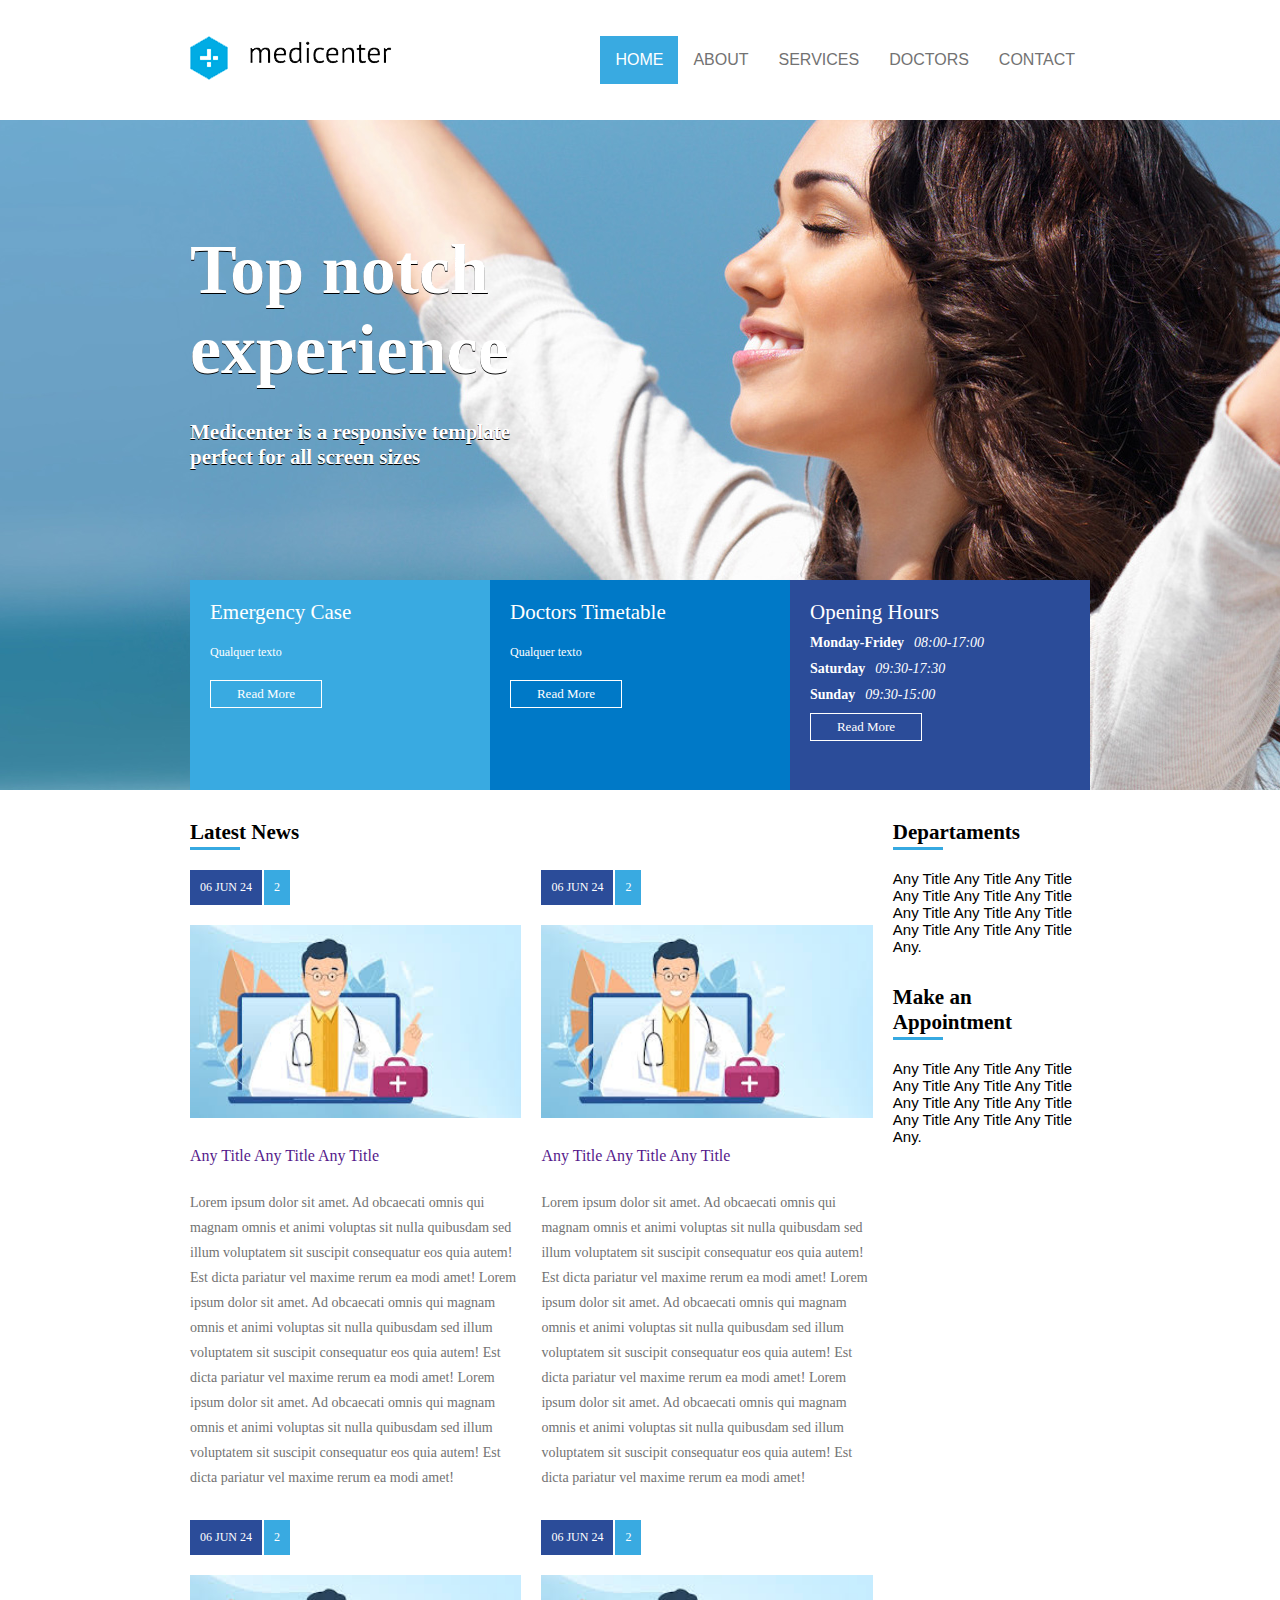
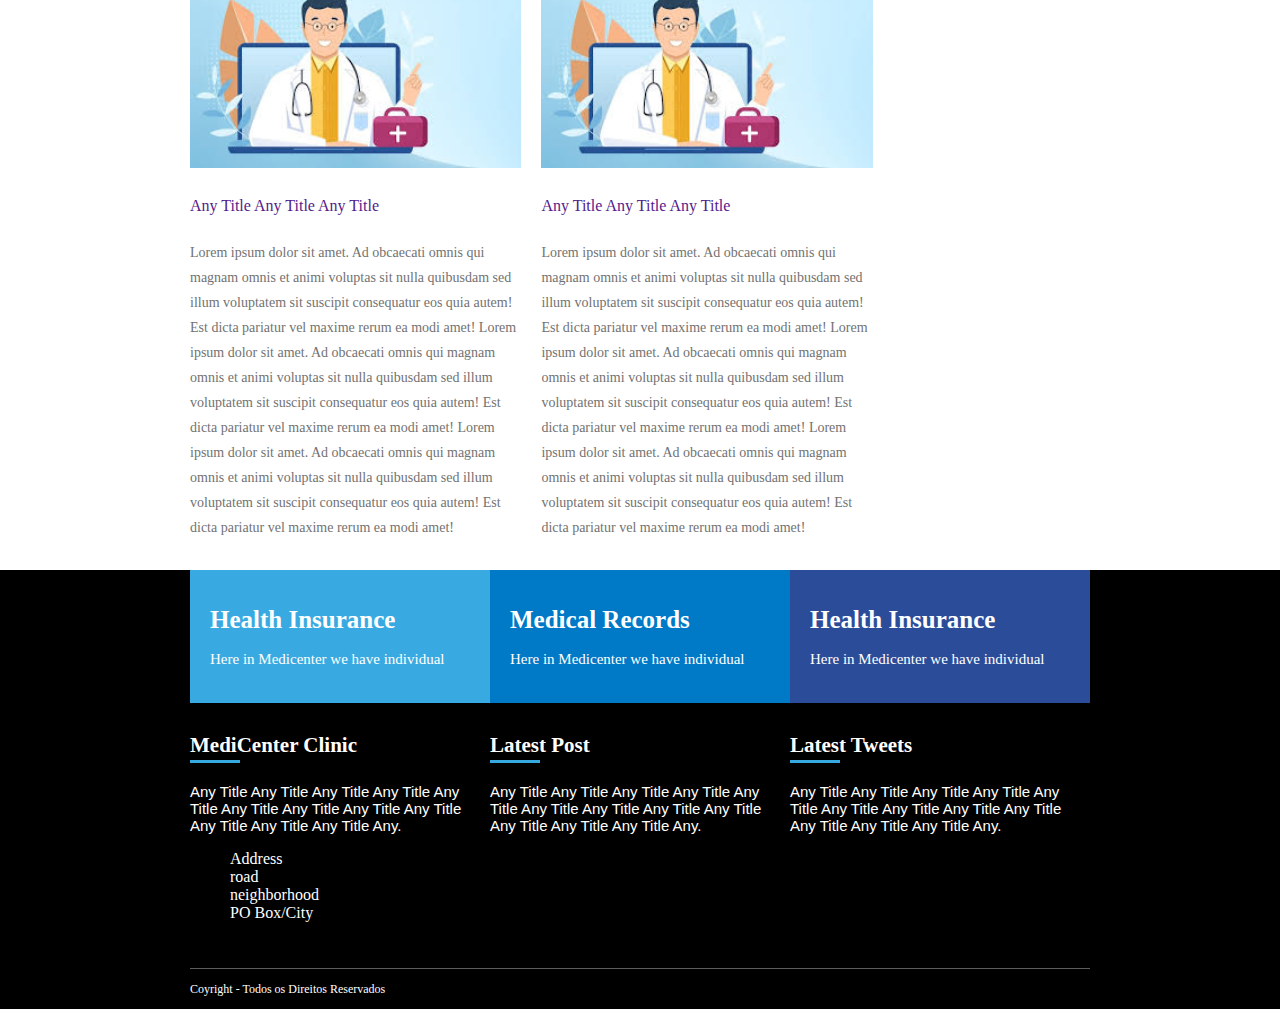
<file: 4-FlexBox/index.html>
<!DOCTYPE html>
<html lang="pt">
<head>
    <meta charset="UTF-8">
    <meta name="viewport" content="width=device-width, initial-scale=1.0">
    <title>MediCenter</title>
    <!-- Vincular o CSS -->
    <link rel="stylesheet" href="Css/css-1.css">
    <script type="text/javascript">
        window.onload = function() {
            document.querySelector(".menumobile").addEventListener("click", function(){
                if(document.querySelector(".menu nav ul").style.display == 'flex') {
                    document.querySelector(".menu nav ul").style.display = 'none';
                }else{
                    document.querySelector(".menu nav ul").style.display = 'flex';
                }
            });
        };

    </script>
</head>
<body>
    <!-- Cabeçalho -->
    <header>
        <div class="container">
            <!-- Será adicionada 2 áreas uma para logo e outra para menu -->
            <div class="logo">
                <a href="#"> <img src="Imagens/Logo.png" alt="Logo MediCenter"></a>
            </div>
            <div class="menu">
                <!-- Definir qualquer "menu de navegação" usa-se a "tag" "nav" -->
                <nav>
                    <!-- Cria-se uma lista -->
                    <div class="menumobile">
                        <div class="mm_line"></div>
                        <div class="mm_line"></div>
                        <div class="mm_line"></div>
                    </div>
                    <ul>
                        <li class="active"><a href="#">Home</a></li>
                        <li><a href="#">About</a></li>
                        <li><a href="#">Services</a></li>
                        <li><a href="#">Doctors</a></li>
                        <li><a href="#">Contact</a></li>
                    </ul>
                </nav>
            </div>
        </div>
    </header>
    <!-- Criar seções do site -->
    <section id="banner"> <!-- 1ª section banner -->
        <div class="container column">
            <div class="banner_headline">
                <h1>Top notch experience</h1>
                <h2>Medicenter is a responsive template perfect for all screen sizes</h2>
            </div>
            <div class="banner_options">
                <div class="banner1">
                    <div class="banner-title">Emergency Case</div>
                    <div class="banner_desc">Qualquer texto</div>
                    <a id="button" href="#">Read More</a>
                </div>
                <div class="banner2">
                    <div class="banner-title">Doctors Timetable</div>
                    <div class="banner_desc">Qualquer texto</div>
                    <a id="button" href="#">Read More</a>
                </div>
                <div class="banner3">
                    <div class="banner-title">Opening Hours</div>
                    <div class="dates">
                        <div class="date">Monday-Fridey</div>                  
                        <div class="date1">08:00-17:00</div>
                    </div>
                    <div class="dates">
                        <div class="date">Saturday</div>                  
                        <div class="date1">09:30-17:30</div>
                    </div>
                    <div class="dates">
                        <div class="date">Sunday</div>                  
                        <div class="date1">09:30-15:00</div>
                    </div>
                    <a id="button" href="#">Read More</a>
                </div>
            </div>
        </div>
    </section>
    <section id="geral">
        <div class="container">
            <section>
                <div class="widge">
                    <div class="widge_title">
                        <div class="widge_title_text">Latest News</div>
                        <div class="widge_title_bar"></div>
                    </div>
                    <div class="widge_boby flex">
                        <article>
                            <a href="">
                                <div class="news_date">
                                    <div class="news_post"> 06 JUN 24</div>
                                    <div class="news_coments">2</div>
                                </div>
                                <div class="news_thumbnail">
                                    <img src="Imagens/baixados.jpg" alt="">
                                </div>
                                <div class="news_title">
                                    Any Title Any Title Any Title
                                </div>
                                <div class="news_resume">
                                    Lorem ipsum dolor sit amet. Ad obcaecati omnis qui magnam omnis et animi voluptas sit nulla quibusdam 
                                    sed illum voluptatem sit suscipit consequatur eos quia autem! Est dicta pariatur vel maxime rerum ea modi
                                    amet!
                                    Lorem ipsum dolor sit amet. Ad obcaecati omnis qui magnam omnis et animi voluptas sit nulla quibusdam 
                                    sed illum voluptatem sit suscipit consequatur eos quia autem! Est dicta pariatur vel maxime rerum ea modi
                                    amet!
                                    Lorem ipsum dolor sit amet. Ad obcaecati omnis qui magnam omnis et animi voluptas sit nulla quibusdam 
                                    sed illum voluptatem sit suscipit consequatur eos quia autem! Est dicta pariatur vel maxime rerum ea modi
                                    amet!
                                </div>
                            </a>
                        </article>
                        <article>
                            <a href="">
                                <div class="news_date">
                                    <div class="news_post"> 06 JUN 24</div>
                                    <div class="news_coments">2</div>
                                </div>
                                <div class="news_thumbnail">
                                    <img src="Imagens/baixados.jpg" alt="">
                                </div>
                                <div class="news_title">
                                    Any Title Any Title Any Title
                                </div>
                                <div class="news_resume">
                                    Lorem ipsum dolor sit amet. Ad obcaecati omnis qui magnam omnis et animi voluptas sit nulla quibusdam 
                                    sed illum voluptatem sit suscipit consequatur eos quia autem! Est dicta pariatur vel maxime rerum ea modi
                                    amet!
                                    Lorem ipsum dolor sit amet. Ad obcaecati omnis qui magnam omnis et animi voluptas sit nulla quibusdam 
                                    sed illum voluptatem sit suscipit consequatur eos quia autem! Est dicta pariatur vel maxime rerum ea modi
                                    amet!
                                    Lorem ipsum dolor sit amet. Ad obcaecati omnis qui magnam omnis et animi voluptas sit nulla quibusdam 
                                    sed illum voluptatem sit suscipit consequatur eos quia autem! Est dicta pariatur vel maxime rerum ea modi
                                    amet!
                                </div>
                            </a>
                        </article>   
                        <article>
                            <a href="">
                                <div class="news_date">
                                    <div class="news_post"> 06 JUN 24</div>
                                    <div class="news_coments">2</div>
                                </div>
                                <div class="news_thumbnail">
                                    <img src="Imagens/baixados.jpg" alt="">
                                </div>
                                <div class="news_title">
                                    Any Title Any Title Any Title
                                </div>
                                <div class="news_resume">
                                    Lorem ipsum dolor sit amet. Ad obcaecati omnis qui magnam omnis et animi voluptas sit nulla quibusdam 
                                    sed illum voluptatem sit suscipit consequatur eos quia autem! Est dicta pariatur vel maxime rerum ea modi
                                    amet!
                                    Lorem ipsum dolor sit amet. Ad obcaecati omnis qui magnam omnis et animi voluptas sit nulla quibusdam 
                                    sed illum voluptatem sit suscipit consequatur eos quia autem! Est dicta pariatur vel maxime rerum ea modi
                                    amet!
                                    Lorem ipsum dolor sit amet. Ad obcaecati omnis qui magnam omnis et animi voluptas sit nulla quibusdam 
                                    sed illum voluptatem sit suscipit consequatur eos quia autem! Est dicta pariatur vel maxime rerum ea modi
                                    amet!
                                </div>
                            </a>
                        </article>
                        <article>
                            <a href="">
                                <div class="news_date">
                                    <div class="news_post"> 06 JUN 24</div>
                                    <div class="news_coments">2</div>
                                </div>
                                <div class="news_thumbnail">
                                    <img src="Imagens/baixados.jpg" alt="">
                                </div>
                                <div class="news_title">
                                    Any Title Any Title Any Title
                                </div>
                                <div class="news_resume">
                                    Lorem ipsum dolor sit amet. Ad obcaecati omnis qui magnam omnis et animi voluptas sit nulla quibusdam 
                                    sed illum voluptatem sit suscipit consequatur eos quia autem! Est dicta pariatur vel maxime rerum ea modi
                                    amet!
                                    Lorem ipsum dolor sit amet. Ad obcaecati omnis qui magnam omnis et animi voluptas sit nulla quibusdam 
                                    sed illum voluptatem sit suscipit consequatur eos quia autem! Est dicta pariatur vel maxime rerum ea modi
                                    amet!
                                    Lorem ipsum dolor sit amet. Ad obcaecati omnis qui magnam omnis et animi voluptas sit nulla quibusdam 
                                    sed illum voluptatem sit suscipit consequatur eos quia autem! Est dicta pariatur vel maxime rerum ea modi
                                    amet!
                                </div>
                            </a>
                        </article>                                                                     
                    </div>
                </div>
                
            </section>
            <aside>
                <div class="widge">
                    <div class="widge_title">
                        <div class="widge_title_text">Departaments</div>
                        <div class="widge_title_bar"></div>
                    </div>
                    <div class="widge_boby">
                        <div class="informacao">
                            Any Title Any Title Any Title Any Title Any Title Any Title Any Title Any Title Any Title 
                            Any Title Any Title Any Title Any.
                        </div>
                    </div>
                </div>
                <div class="widge">
                    <div class="widge_title">
                        <div class="widge_title_text">Make an Appointment</div>
                        <div class="widge_title_bar"></div>
                    </div>
                    <div class="widge_boby">
                        <div class="informacao">
                            Any Title Any Title Any Title Any Title Any Title Any Title Any Title Any Title Any Title 
                            Any Title Any Title Any Title Any.
                        </div>
                    </div>
                </div>
            </aside>
        </div>
    </section>
    <footer> <!--rodapé do site-->
        <div class="container FlexColum">
        <div class="footer_menu">
            <div class="fm1">
                <a href="">
                    <h1>Health Insurance</h1>
                    <p>Here in Medicenter we have individual</p>
                </a>
            </div>
            <div class="fm2">
                <a href="">
                    <h1>Medical Records</h1>
                    <p>Here in Medicenter we have individual</p>
                </a>
            </div>
            <div class="fm3">
                <h1>Health Insurance</h1>
                <p>Here in Medicenter we have individual</p>
            </div>            
        </div>
        <div class="footer_area">
            <div class="footer_area_item">
                <div class="widge">
                    <div class="widge_title">
                        <div class="widge_title_text">MediCenter Clinic</div>
                        <div class="widge_title_bar"></div>
                    </div>
                    <div class="widge_boby">
                        <div class="informacao">
                            Any Title Any Title Any Title Any Title Any Title Any Title Any Title Any Title Any Title 
                            Any Title Any Title Any Title Any.
                        </div>
                        <div class="contato">
                            <ul>
                                <li>Address</li>
                                <li>road</li>
                                <li>neighborhood</li>
                                <li>PO Box/City</li>
                            </ul>
                        </div>

                    </div>
                </div>
            </div>
            <div class="footer_area_item">
                <div class="widge">
                    <div class="widge_title">
                        <div class="widge_title_text">Latest Post</div>
                        <div class="widge_title_bar"></div>
                    </div>
                    <div class="widge_boby">
                        <div class="informacao">
                            Any Title Any Title Any Title Any Title Any Title Any Title Any Title Any Title Any Title 
                            Any Title Any Title Any Title Any.
                        </div>
                    </div>
                </div>                
            </div>   
            <div class="footer_area_item">
                <div class="widge">
                    <div class="widge_title">
                        <div class="widge_title_text">Latest Tweets</div>
                        <div class="widge_title_bar"></div>
                    </div>
                    <div class="widge_boby">
                        <div class="informacao">
                            Any Title Any Title Any Title Any Title Any Title Any Title Any Title Any Title Any Title 
                            Any Title Any Title Any Title Any.
                        </div>
                    </div>
                </div>
            </div>                     
        </div>
        <div class="footer_copy">
            Coyright - Todos os Direitos Reservados
        </div>
        </div>

    </footer>
</body>
</html>
</file>
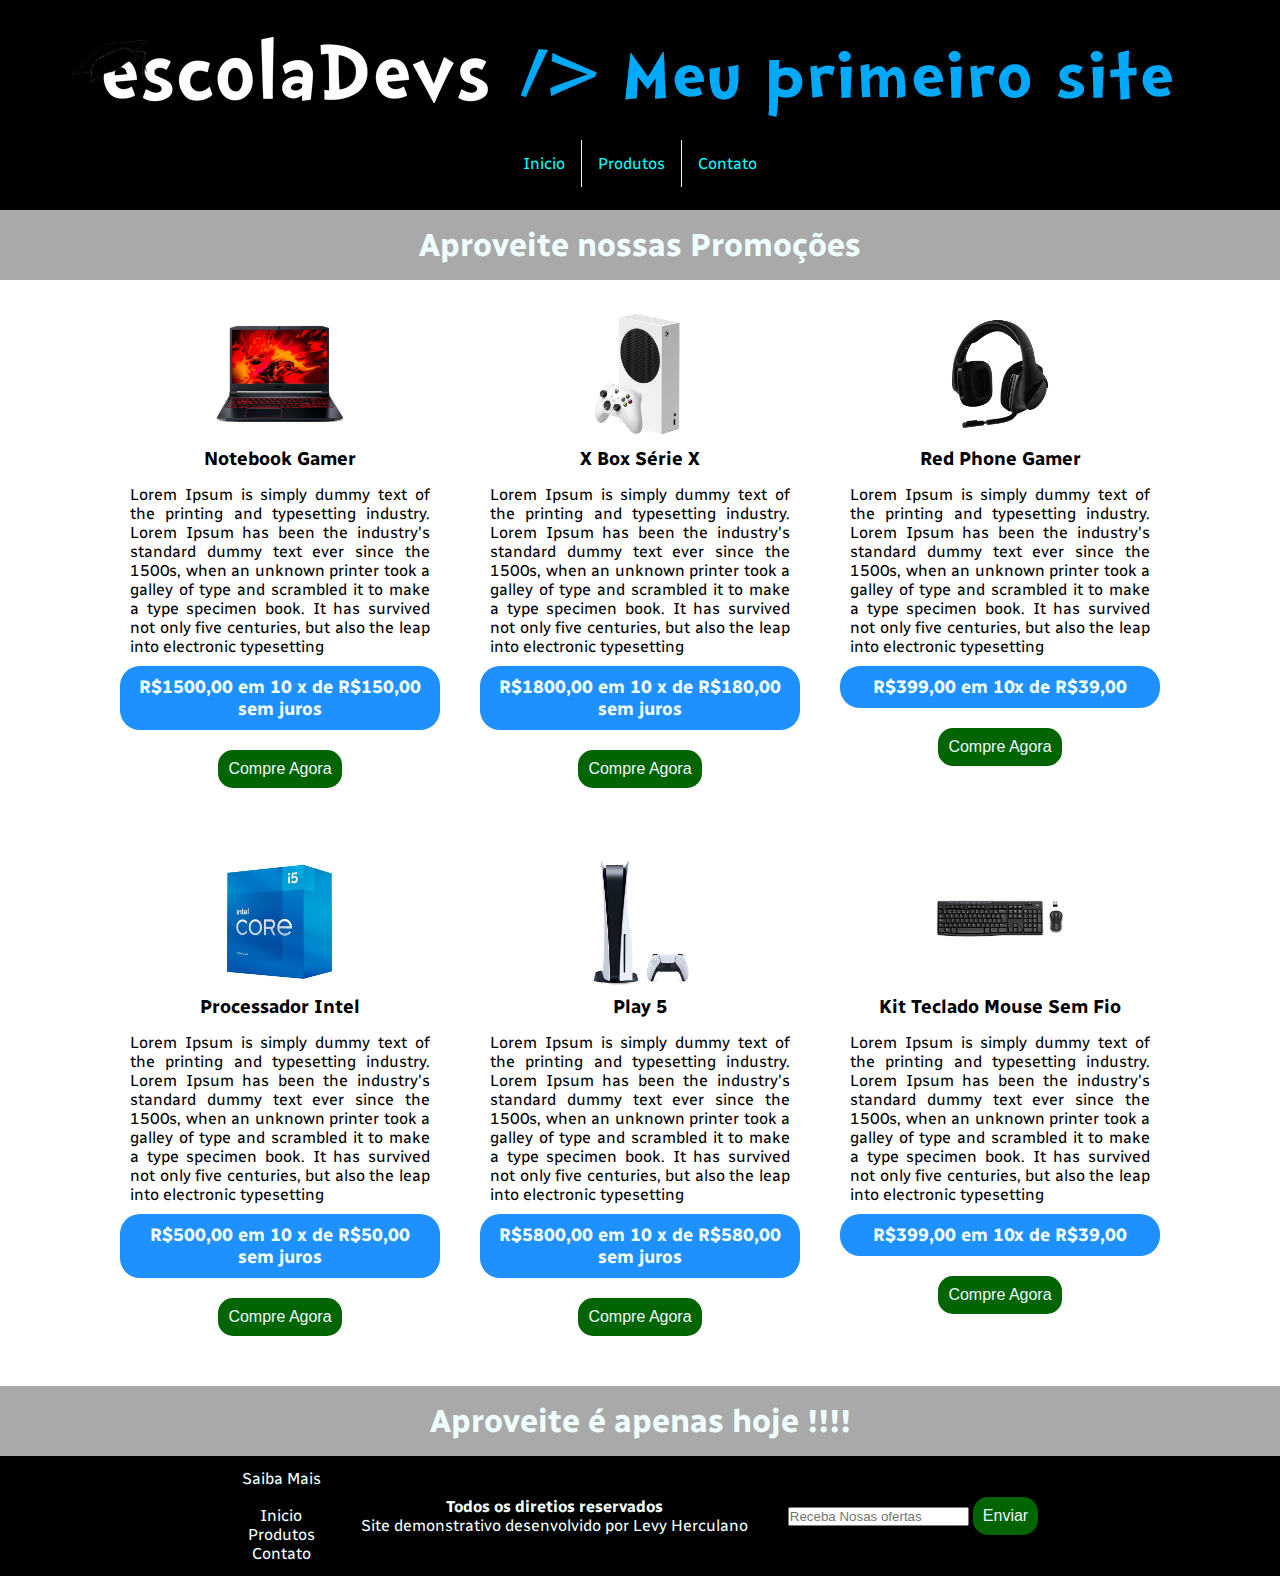
<file: site-ecommerce/index.html>
<!DOCTYPE html>
<html lang="pt-BR">
<head>
    <meta charset="UTF-8">
    <meta http-equiv="X-UA-Compatible" content="IE=edge">
    <meta name="viewport" content="width=device-width, initial-scale=1.0">
    <title>Inicio</title>
    <link rel="stylesheet" href="estilo.css">
    <link rel="preconnect" href="https://fonts.googleapis.com">
<link rel="preconnect" href="https://fonts.gstatic.com" crossorigin>
<link href="https://fonts.googleapis.com/css2?family=Radio+Canada:wght@300&display=swap" rel="stylesheet">

<!--Criando altomação botão comprar-->
<script>
    function navegarParaProdutos()  {
        window.location.href="produtos.html"
    }
</script>

<script>
    function navegarParaProdutos1()  {
        window.location.href="produtos1.html"
    }
</script>

<script>
    function navegarParaProdutos2()  {
        window.location.href="produtos2.html"
    }
</script>

<script>
    function navegarParaProdutos3()  {
        window.location.href="produtos3.html"
    }
</script>

<script>
    function navegarParaProdutos4()  {
        window.location.href="produtos4.html"
    }
</script>

<script>
    function navegarParaProdutos5()  {
        window.location.href="produtos5.html"
    }
</script>

</head>
<!--Divisão-->
<body>
    <div class="conteudo">
        <div class="banner">
            <img src="./img/banner.png" alt="banner">
        </div>
        <div class="menu">
            <ul class="ul-menu">
                <li class="lista-menu"><a href="index.html">Inicio</a></li>
                <li class="lista-menu"><a href="index.html">Produtos</a></li>
                <li class="lista-menu lista-menu-terceiro"><a href="contato.html">Contato</a></li>
            </ul>

        </div>
        <div class="texto-promocao">
            <h1>Aproveite nossas Promoções</h1>
        </div>
        <!--criando a lista de produtos-->
        <div class="conteudo-produto">  <!--conteudo produto inicio-->
            <div class="produto">
                <div class="produto-imagem">  <!--Primeiro produto-->
                    <img src="./img/produto1.jpg" alt="produto1">
                </div>
                <div class="produto-name">
                    <h3>Notebook Gamer</h3>
                </div>
                <div class="produto-descricao">
                    <p>
                        Lorem Ipsum is simply dummy text of the printing and typesetting industry. Lorem Ipsum has been the industry's standard dummy text ever since the 1500s, when an unknown printer took a galley of type and scrambled it to make a type specimen book. It has survived not only five centuries, but also the leap into electronic typesetting
                    </p>
                </div>
                <div class="produto-preco">
                    <p>
                        R$1500,00 em 10 x de R$150,00 sem juros
                    </p>
                </div>
                <div class="produto-compra">
                    <button type="button" onclick="navegarParaProdutos()">Compre Agora</button>
                </div>
            </div>

             <div class="produto"> <!--Segundo Produto-->
                <div class="produto-imagem">
                    <img src="./img/produto2.jpg" alt="produto2">
                </div>
                <div class="produto-name">
                    <h3>X Box Série X</h3>
                </div>
                <div class="produto-descricao">
                    <p>
                        Lorem Ipsum is simply dummy text of the printing and typesetting industry. Lorem Ipsum has been the industry's standard dummy text ever since the 1500s, when an unknown printer took a galley of type and scrambled it to make a type specimen book. It has survived not only five centuries, but also the leap into electronic typesetting
                    </p>
                </div>
                <div class="produto-preco">
                    <p>
                        R$1800,00 em 10 x de R$180,00 sem juros
                    </p>
                </div>
                <div class="produto-compra">
                    <button type="button" onclick="navegarParaProdutos1()">Compre Agora</button>
                </div>
            </div>

            <div class="produto"> <!--Terceiro Produto-->
                <div class="produto-imagem">
                    <img src="./img/produto3.jpg" alt="produto3">
                </div>
                <div class="produto-name">
                    <h3>Red Phone Gamer</h3>
                </div>
                <div class="produto-descricao">
                    <p>
                        Lorem Ipsum is simply dummy text of the printing and typesetting industry. Lorem Ipsum has been the industry's standard dummy text ever since the 1500s, when an unknown printer took a galley of type and scrambled it to make a type specimen book. It has survived not only five centuries, but also the leap into electronic typesetting
                    </p>
                </div>
                <div class="produto-preco">
                    <p>
                        R$399,00 em 10x de R$39,00
                    </p>
                </div>
                <div class="produto-compra">
                    <button type="button" onclick="navegarParaProdutos2()">Compre Agora</button>
                </div>
            </div>
        </div> <!--conteudo produto final-->
        
        <!--Lista 2 de produtos-->
        <div class="conteudo-produto">  <!--conteudo produto inicio-->
            <div class="produto">
                <div class="produto-imagem">  <!--Quarto produto-->
                    <img src="./img/produto4.jpg" alt="produto4">
                </div>
                <div class="produto-name">
                    <h3>Processador Intel</h3>
                </div>
                <div class="produto-descricao">
                    <p>
                        Lorem Ipsum is simply dummy text of the printing and typesetting industry. Lorem Ipsum has been the industry's standard dummy text ever since the 1500s, when an unknown printer took a galley of type and scrambled it to make a type specimen book. It has survived not only five centuries, but also the leap into electronic typesetting
                    </p>
                </div>
                <div class="produto-preco">
                    <p>
                        R$500,00 em 10 x de R$50,00 sem juros
                    </p>
                </div>
                <div class="produto-compra">
                    <button type="button"  onclick="navegarParaProdutos3()">Compre Agora</button>
                </div>
            </div>

             <div class="produto"> <!--Quinto Produto-->
                <div class="produto-imagem">
                    <img src="./img/produto5.jpg" alt="produto5">
                </div>
                <div class="produto-name">
                    <h3>Play 5</h3>
                </div>
                <div class="produto-descricao">
                    <p>
                        Lorem Ipsum is simply dummy text of the printing and typesetting industry. Lorem Ipsum has been the industry's standard dummy text ever since the 1500s, when an unknown printer took a galley of type and scrambled it to make a type specimen book. It has survived not only five centuries, but also the leap into electronic typesetting
                    </p>
                </div>
                <div class="produto-preco">
                    <p>
                        R$5800,00 em 10 x de R$580,00 sem juros
                    </p>
                </div>
                <div class="produto-compra">
                    <button type="button" onclick="navegarParaProdutos4()">Compre Agora</button>
                </div>
            </div>

            <div class="produto"> <!--Sexto Produto-->
                <div class="produto-imagem">
                    <img src="./img/produto6.jpg" alt="produto6">
                </div>
                <div class="produto-name">
                    <h3>Kit Teclado Mouse Sem Fio</h3>
                </div>
                <div class="produto-descricao">
                    <p>
                        Lorem Ipsum is simply dummy text of the printing and typesetting industry. Lorem Ipsum has been the industry's standard dummy text ever since the 1500s, when an unknown printer took a galley of type and scrambled it to make a type specimen book. It has survived not only five centuries, but also the leap into electronic typesetting
                    </p>
                </div>
                <div class="produto-preco">
                    <p>
                        R$399,00 em 10x de R$39,00
                    </p>
                </div>
                <div class="produto-compra">
                    <button type="button" onclick="navegarParaProdutos5()">Compre Agora</button>
                </div>
            </div>
        </div> <!--conteudo produto final-->

        <div class="texto-promocao texto-promocao2">
            <h1>Aproveite é apenas hoje !!!!</h1>
        </div>
    
    </div>
    <!--criando rodapé-->
    <div class="rodape">
        <div class="coluna">
            <p>Saiba Mais</p>
            <br>
            <ul class="rodape-links">
                <li><a href="#">Inicio</a></li>
                <li><a href="#">Produtos</a></li>
                <li><a href="#">Contato</a></li>
            </ul>
        </div>
        <div class="coluna2">   
            <h4>Todos os diretios reservados</h4>
            <p>Site demonstrativo desenvolvido por Levy Herculano</p>
        </div>
        <Div class="coluna3">
            <input type="text" placeholder="Receba Nosas ofertas">
            <button type="button" name="Enviar">Enviar</button>
        </Div>
    </div>
</body>
</html>
</file>
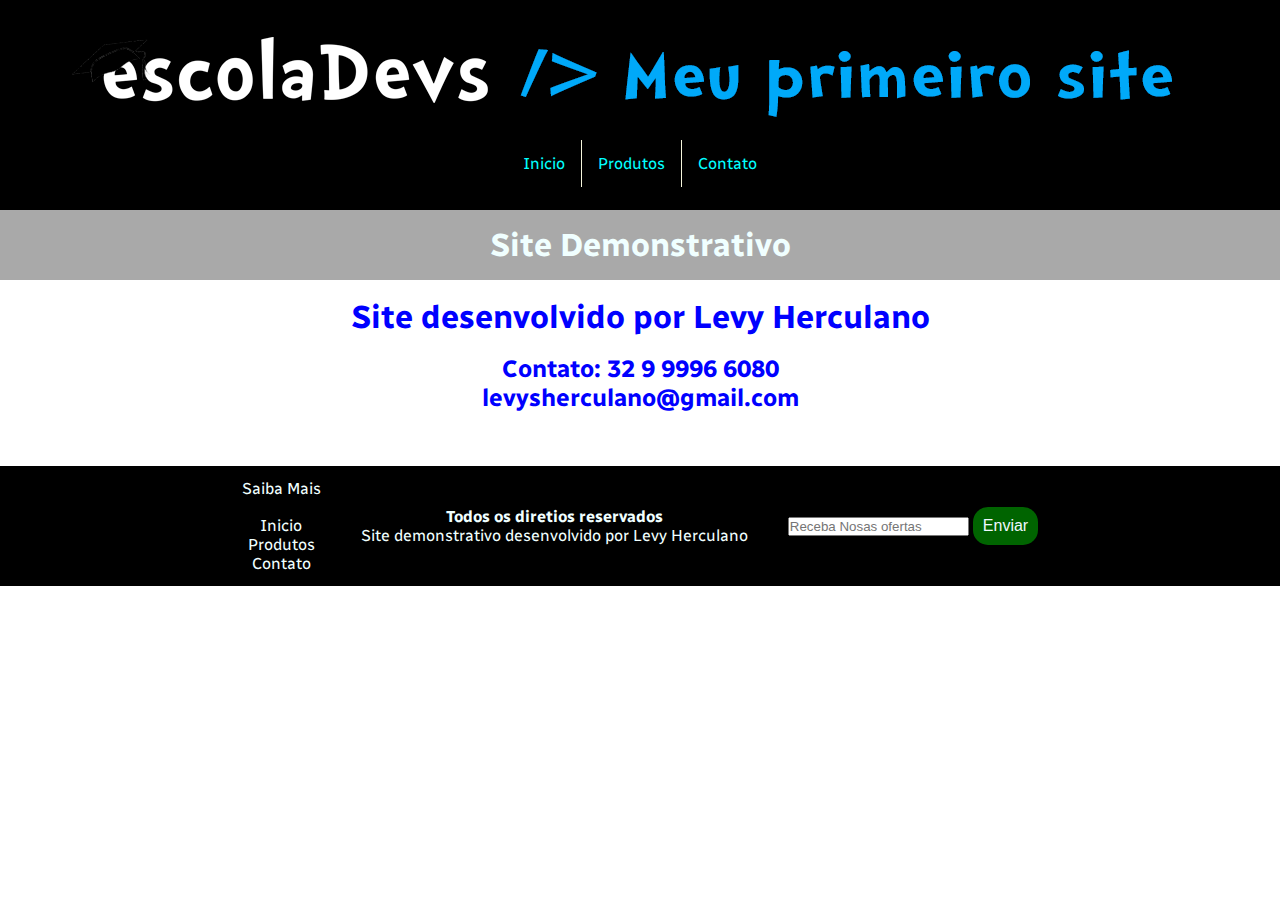
<file: site-ecommerce/contato.html>
<!DOCTYPE html>
<html lang="pt-BR">
<head>
    <meta charset="UTF-8">
    <meta http-equiv="X-UA-Compatible" content="IE=edge">
    <meta name="viewport" content="width=device-width, initial-scale=1.0">
    <title>Inicio</title>
    <link rel="stylesheet" href="estilo.css">
    <link rel="preconnect" href="https://fonts.googleapis.com">
<link rel="preconnect" href="https://fonts.gstatic.com" crossorigin>
<link href="https://fonts.googleapis.com/css2?family=Radio+Canada:wght@300&display=swap" rel="stylesheet">
</head>
<!--Divisão-->
<body>
    <div class="conteudo">
        <div class="banner">
            <img src="./img/banner.png" alt="banner">
        </div>

        <div class="menu">
            <ul class="ul-menu">
                <li class="lista-menu"><a href="index.html">Inicio</a></li>
                <li class="lista-menu"><a href="index.html">Produtos</a></li>
                <li class="lista-menu lista-menu-terceiro"><a href="index.html">Contato</a></li>
            </ul>
        </div>

        <div class="texto-promocao">
            <h1>Site Demonstrativo</h1>
        </div>
        <br>
        

        <div class="levy">
            <h1>Site desenvolvido por Levy Herculano</h1>
            <br>
            <h2>Contato: 32 9 9996 6080</h2>
            <h2>levysherculano@gmail.com</h2>
        </div>
        <br>
        <br>
        <br>


       

    <!--criando rodapé-->
    <div class="rodape">
        <div class="coluna">
            <p>Saiba Mais</p>
            <br>
            <ul class="rodape-links">
                <li><a href="#">Inicio</a></li>
                <li><a href="#">Produtos</a></li>
                <li><a href="#">Contato</a></li>
            </ul>
        </div>
        <div class="coluna2">   
            <h4>Todos os diretios reservados</h4>
            <p>Site demonstrativo desenvolvido por Levy Herculano</p>
        </div>
        <Div class="coluna3">
            <input type="text" placeholder="Receba Nosas ofertas">
            <button type="button" name="Enviar">Enviar</button>
        </Div>
    </div>
</body>
</html>
</file>
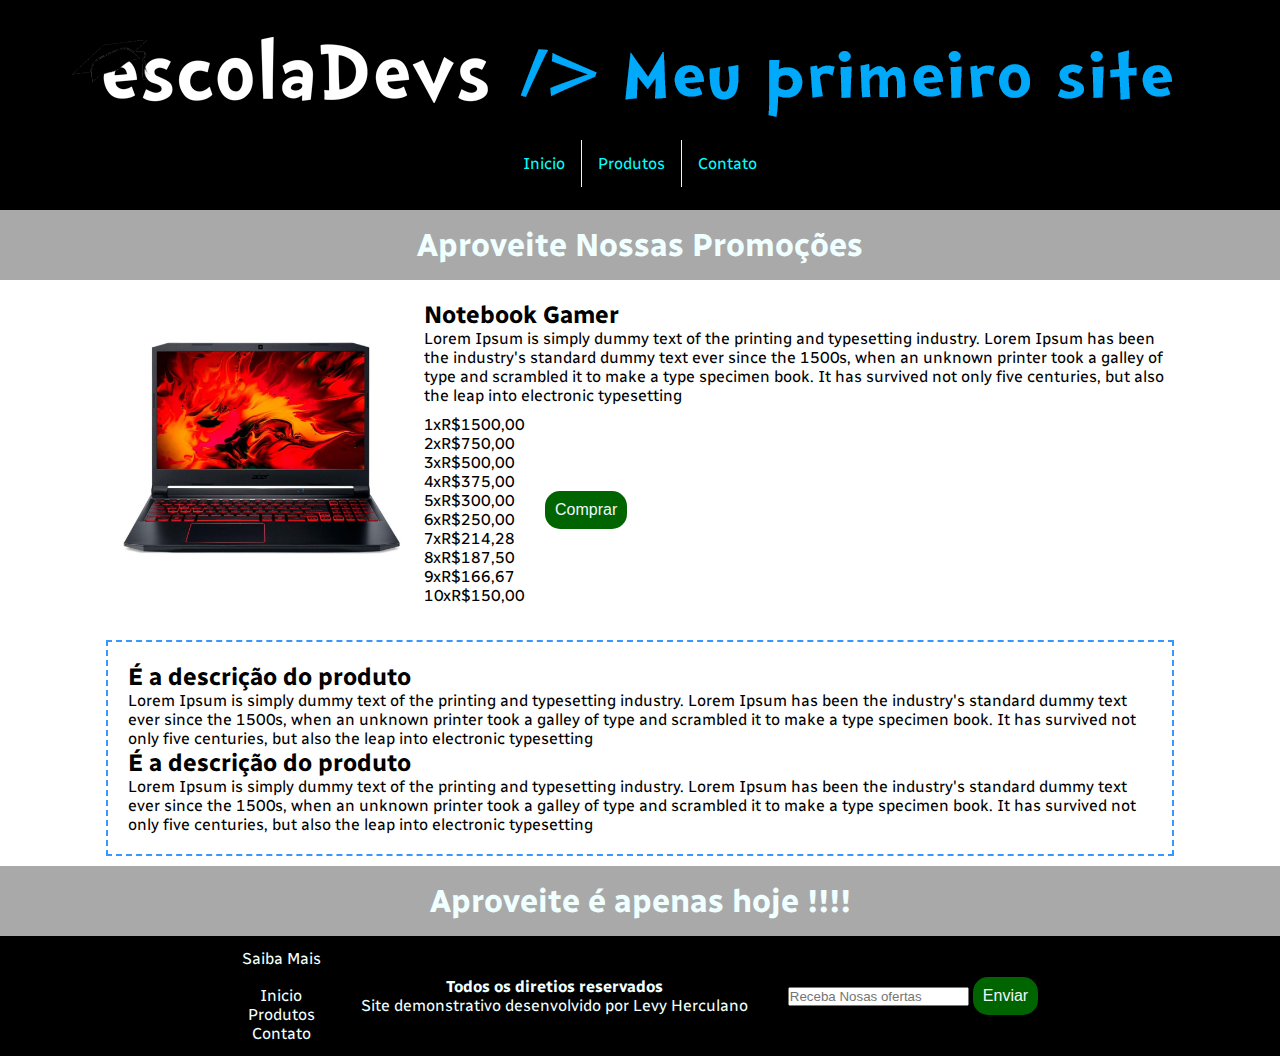
<file: site-ecommerce/produtos.html>
<!DOCTYPE html>
<html lang="pt-BR">
<head>
    <meta charset="UTF-8">
    <meta http-equiv="X-UA-Compatible" content="IE=edge">
    <meta name="viewport" content="width=device-width, initial-scale=1.0">
    <title>Inicio</title>
    <link rel="stylesheet" href="estilo.css">
    <link rel="preconnect" href="https://fonts.googleapis.com">
<link rel="preconnect" href="https://fonts.gstatic.com" crossorigin>
<link href="https://fonts.googleapis.com/css2?family=Radio+Canada:wght@300&display=swap" rel="stylesheet">
</head>
<!--Divisão-->
<body>
    <div class="conteudo">
        <div class="banner">
            <img src="./img/banner.png" alt="banner">
        </div>

        <div class="menu">
            <ul class="ul-menu">
                <li class="lista-menu"><a href="index.html">Inicio</a></li>
                <li class="lista-menu"><a href="index.html">Produtos</a></li>
                <li class="lista-menu lista-menu-terceiro"><a href="index.html">Contato</a></li>
            </ul>
        </div>

        <div class="texto-promocao">
            <h1>Aproveite Nossas Promoções</h1>
        </div>

        <div class="produto-detalhes">
            <div class="box1">
                <div class="imagem">
                    <img src="./img/produto1.jpg" alt="produto1" class="img-produto">
                </div>
            </div>
            <div class="box2">
                <div class="titulo">
                    <h2 class="texto-descricao-produto">Notebook Gamer</h2>
                    <p class="texto-descricao-produto">
                        Lorem Ipsum is simply dummy text of the printing and typesetting industry. Lorem Ipsum has been the industry's standard dummy text ever since the 1500s, when an unknown printer took a galley of type and scrambled it to make a type specimen book. It has survived not only five centuries, but also the leap into electronic typesetting
                    </p>
                </div>
                <div class="pagamento">
                    <div class="parcelas">
                        <p class="texto-descricao-produto">1xR$1500,00</p>
                        <p class="texto-descricao-produto">2xR$750,00</p>
                        <p class="texto-descricao-produto">3xR$500,00</p>
                        <p class="texto-descricao-produto">4xR$375,00</p>
                        <p class="texto-descricao-produto">5xR$300,00</p>
                        <p class="texto-descricao-produto">6xR$250,00</p>
                        <p class="texto-descricao-produto">7xR$214,28</p>
                        <p class="texto-descricao-produto">8xR$187,50</p>
                        <p class="texto-descricao-produto">9xR$166,67</p>
                        <p class="texto-descricao-produto">10xR$150,00</p>
                    </div>
                    <div class="btncomprar">
                        <button type="button">Comprar</button>
                    </div>
                </div>
            </div>
        </div>

        <div class="produto-descricao-grande">
            <h2 class="texto-descricao-produto">É a descrição do produto</h2>
            <p class="texto-descricao-produto">
                Lorem Ipsum is simply dummy text of the printing and typesetting industry. Lorem Ipsum has been the industry's standard dummy text ever since the 1500s, when an unknown printer took a galley of type and scrambled it to make a type specimen book. It has survived not only five centuries, but also the leap into electronic typesetting
            </p>
            <h2 class="texto-descricao-produto">É a descrição do produto</h2>
            <p class="texto-descricao-produto">
                Lorem Ipsum is simply dummy text of the printing and typesetting industry. Lorem Ipsum has been the industry's standard dummy text ever since the 1500s, when an unknown printer took a galley of type and scrambled it to make a type specimen book. It has survived not only five centuries, but also the leap into electronic typesetting
            </p>
        </div>
       
        <div class="texto-promocao texto-promocao2">
            <h1>Aproveite é apenas hoje !!!!</h1>
        </div>
    
    </div>


    <!--criando rodapé-->
    <div class="rodape">
        <div class="coluna">
            <p>Saiba Mais</p>
            <br>
            <ul class="rodape-links">
                <li><a href="#">Inicio</a></li>
                <li><a href="#">Produtos</a></li>
                <li><a href="#">Contato</a></li>
            </ul>
        </div>
        <div class="coluna2">   
            <h4>Todos os diretios reservados</h4>
            <p>Site demonstrativo desenvolvido por Levy Herculano</p>
        </div>
        <Div class="coluna3">
            <input type="text" placeholder="Receba Nosas ofertas">
            <button type="button" name="Enviar">Enviar</button>
        </Div>
    </div>
</body>
</html>
</file>
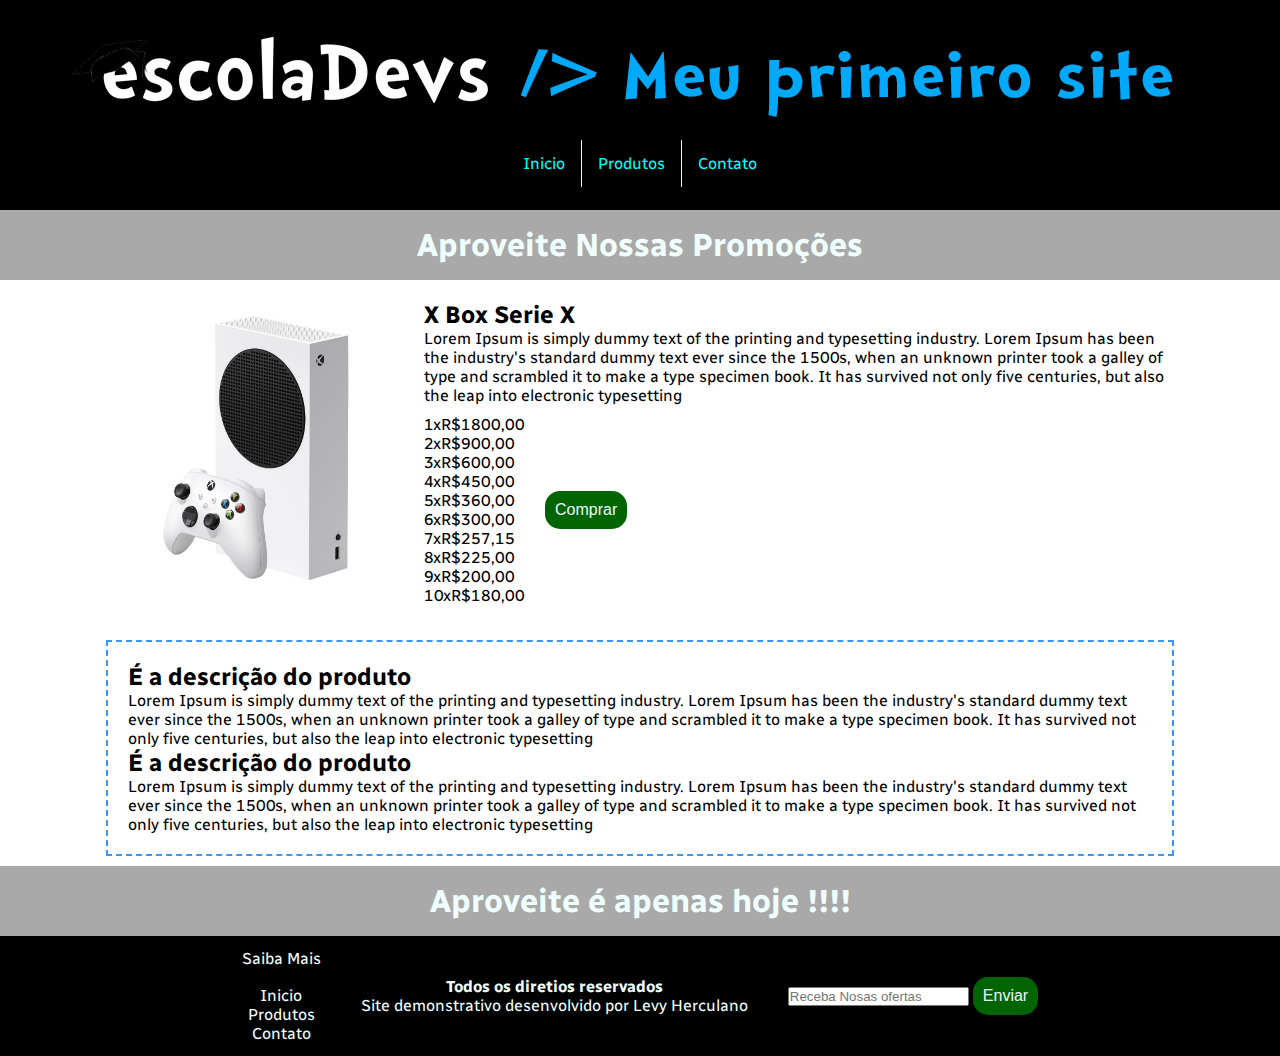
<file: site-ecommerce/produtos1.html>
<!DOCTYPE html>
<html lang="pt-BR">
<head>
    <meta charset="UTF-8">
    <meta http-equiv="X-UA-Compatible" content="IE=edge">
    <meta name="viewport" content="width=device-width, initial-scale=1.0">
    <title>Inicio</title>
    <link rel="stylesheet" href="estilo.css">
    <link rel="preconnect" href="https://fonts.googleapis.com">
<link rel="preconnect" href="https://fonts.gstatic.com" crossorigin>
<link href="https://fonts.googleapis.com/css2?family=Radio+Canada:wght@300&display=swap" rel="stylesheet">
</head>
<!--Divisão-->
<body>
    <div class="conteudo">
        <div class="banner">
            <img src="./img/banner.png" alt="banner">
        </div>

        <div class="menu">
            <ul class="ul-menu">
                <li class="lista-menu"><a href="index.html">Inicio</a></li>
                <li class="lista-menu"><a href="index.html">Produtos</a></li>
                <li class="lista-menu lista-menu-terceiro"><a href="index.html">Contato</a></li>
            </ul>
        </div>

        <div class="texto-promocao">
            <h1>Aproveite Nossas Promoções</h1>
        </div>
 
        <div class="produto-detalhes">
            <div class="box1">
                <div class="imagem">
                    <img src="./img/produto2.jpg" alt="produto1" class="img-produto2">
                </div>
            </div>
            <div class="box2">
                <div class="titulo">
                    <h2 class="texto-descricao-produto">X Box Serie X</h2>
                    <p class="texto-descricao-produto">
                        Lorem Ipsum is simply dummy text of the printing and typesetting industry. Lorem Ipsum has been the industry's standard dummy text ever since the 1500s, when an unknown printer took a galley of type and scrambled it to make a type specimen book. It has survived not only five centuries, but also the leap into electronic typesetting
                    </p>
                </div>
                <div class="pagamento">
                    <div class="parcelas">
                        <p class="texto-descricao-produto">1xR$1800,00</p>
                        <p class="texto-descricao-produto">2xR$900,00</p>
                        <p class="texto-descricao-produto">3xR$600,00</p>
                        <p class="texto-descricao-produto">4xR$450,00</p>
                        <p class="texto-descricao-produto">5xR$360,00</p>
                        <p class="texto-descricao-produto">6xR$300,00</p>
                        <p class="texto-descricao-produto">7xR$257,15</p>
                        <p class="texto-descricao-produto">8xR$225,00</p>
                        <p class="texto-descricao-produto">9xR$200,00</p>
                        <p class="texto-descricao-produto">10xR$180,00</p>
                    </div>
                    <div class="btncomprar">
                        <button type="button">Comprar</button>
                    </div>
                </div>
            </div>
        </div>

        <div class="produto-descricao-grande">
            <h2 class="texto-descricao-produto">É a descrição do produto</h2>
            <p class="texto-descricao-produto">
                Lorem Ipsum is simply dummy text of the printing and typesetting industry. Lorem Ipsum has been the industry's standard dummy text ever since the 1500s, when an unknown printer took a galley of type and scrambled it to make a type specimen book. It has survived not only five centuries, but also the leap into electronic typesetting
            </p>
            <h2 class="texto-descricao-produto">É a descrição do produto</h2>
            <p class="texto-descricao-produto">
                Lorem Ipsum is simply dummy text of the printing and typesetting industry. Lorem Ipsum has been the industry's standard dummy text ever since the 1500s, when an unknown printer took a galley of type and scrambled it to make a type specimen book. It has survived not only five centuries, but also the leap into electronic typesetting
            </p>
        </div>



        <div class="texto-promocao texto-promocao2">
            <h1>Aproveite é apenas hoje !!!!</h1>
        </div>
    
    </div>


    <!--criando rodapé-->
    <div class="rodape">
        <div class="coluna">
            <p>Saiba Mais</p>
            <br>
            <ul class="rodape-links">
                <li><a href="#">Inicio</a></li>
                <li><a href="#">Produtos</a></li>
                <li><a href="#">Contato</a></li>
            </ul>
        </div>
        <div class="coluna2">   
            <h4>Todos os diretios reservados</h4>
            <p>Site demonstrativo desenvolvido por Levy Herculano</p>
        </div>
        <Div class="coluna3">
            <input type="text" placeholder="Receba Nosas ofertas">
            <button type="button" name="Enviar">Enviar</button>
        </Div>
    </div>
</body>
</html>
</file>
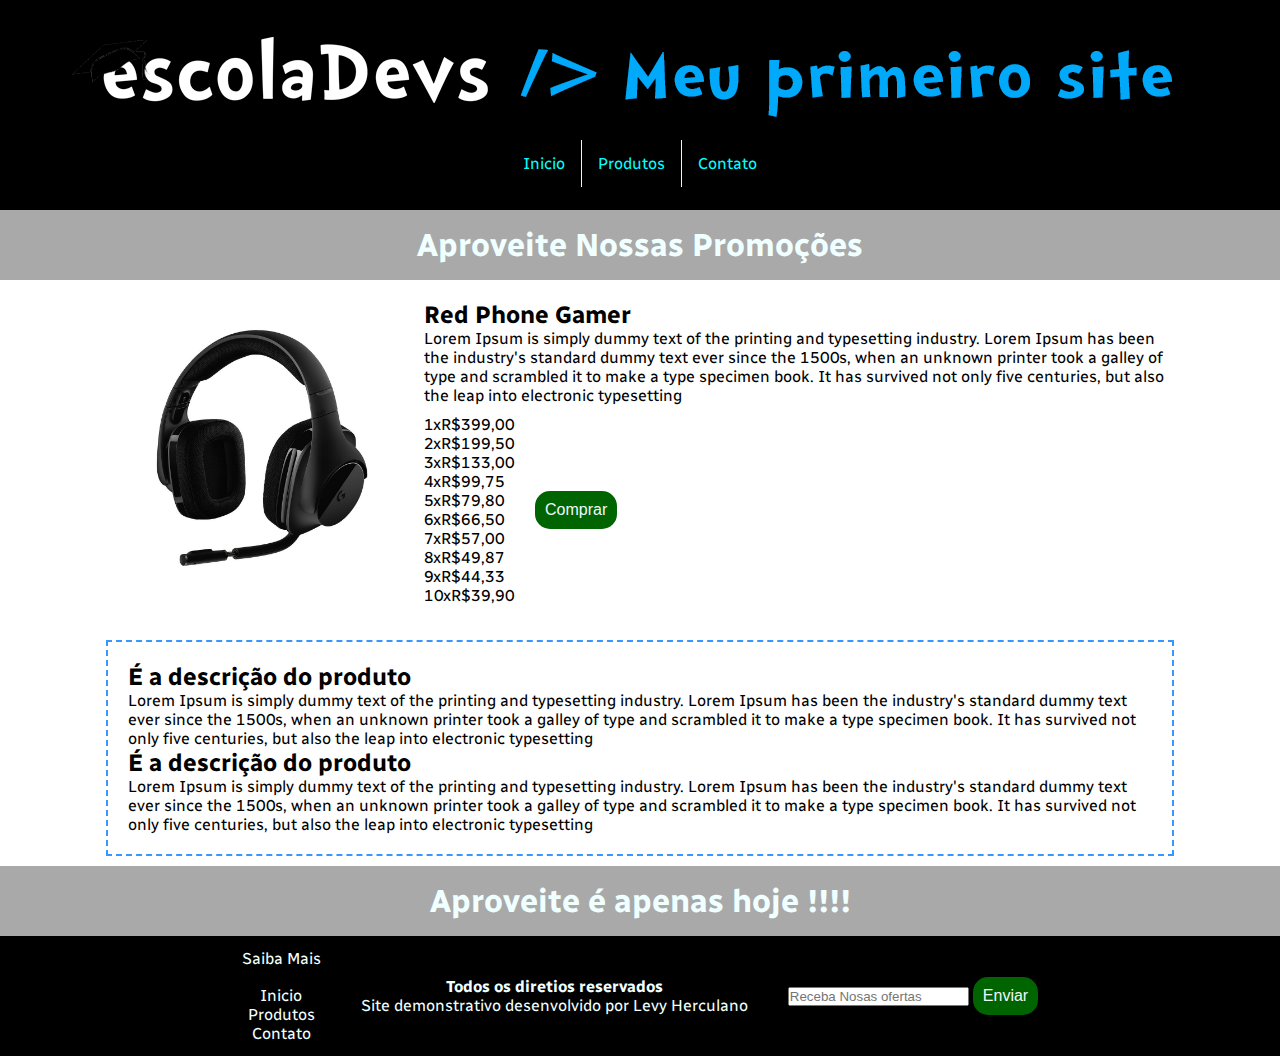
<file: site-ecommerce/produtos2.html>
<!DOCTYPE html>
<html lang="pt-BR">
<head>
    <meta charset="UTF-8">
    <meta http-equiv="X-UA-Compatible" content="IE=edge">
    <meta name="viewport" content="width=device-width, initial-scale=1.0">
    <title>Inicio</title>
    <link rel="stylesheet" href="estilo.css">
    <link rel="preconnect" href="https://fonts.googleapis.com">
<link rel="preconnect" href="https://fonts.gstatic.com" crossorigin>
<link href="https://fonts.googleapis.com/css2?family=Radio+Canada:wght@300&display=swap" rel="stylesheet">
</head>
<!--Divisão-->
<body>
    <div class="conteudo">
        <div class="banner">
            <img src="./img/banner.png" alt="banner">
        </div>

        <div class="menu">
            <ul class="ul-menu">
                <li class="lista-menu"><a href="index.html">Inicio</a></li>
                <li class="lista-menu"><a href="index.html">Produtos</a></li>
                <li class="lista-menu lista-menu-terceiro"><a href="index.html">Contato</a></li>
            </ul>
        </div>

        <div class="texto-promocao">
            <h1>Aproveite Nossas Promoções</h1>
        </div>
 
        <div class="produto-detalhes">
            <div class="box1">
                <div class="imagem">
                    <img src="./img/produto3.jpg" alt="produto1" class="img-produto3">
                </div>
            </div>
            <div class="box2">
                <div class="titulo">
                    <h2 class="texto-descricao-produto">Red Phone Gamer</h2>
                    <p class="texto-descricao-produto">
                        Lorem Ipsum is simply dummy text of the printing and typesetting industry. Lorem Ipsum has been the industry's standard dummy text ever since the 1500s, when an unknown printer took a galley of type and scrambled it to make a type specimen book. It has survived not only five centuries, but also the leap into electronic typesetting
                    </p>
                </div>
                <div class="pagamento">
                    <div class="parcelas">
                        <p class="texto-descricao-produto">1xR$399,00</p>
                        <p class="texto-descricao-produto">2xR$199,50</p>
                        <p class="texto-descricao-produto">3xR$133,00</p>
                        <p class="texto-descricao-produto">4xR$99,75</p>
                        <p class="texto-descricao-produto">5xR$79,80</p>
                        <p class="texto-descricao-produto">6xR$66,50</p>
                        <p class="texto-descricao-produto">7xR$57,00</p>
                        <p class="texto-descricao-produto">8xR$49,87</p>
                        <p class="texto-descricao-produto">9xR$44,33</p>
                        <p class="texto-descricao-produto">10xR$39,90</p>
                    </div>
                    <div class="btncomprar">
                        <button type="button">Comprar</button>
                    </div>
                </div>
            </div>
        </div>

        <div class="produto-descricao-grande">
            <h2 class="texto-descricao-produto">É a descrição do produto</h2>
            <p class="texto-descricao-produto">
                Lorem Ipsum is simply dummy text of the printing and typesetting industry. Lorem Ipsum has been the industry's standard dummy text ever since the 1500s, when an unknown printer took a galley of type and scrambled it to make a type specimen book. It has survived not only five centuries, but also the leap into electronic typesetting
            </p>
            <h2 class="texto-descricao-produto">É a descrição do produto</h2>
            <p class="texto-descricao-produto">
                Lorem Ipsum is simply dummy text of the printing and typesetting industry. Lorem Ipsum has been the industry's standard dummy text ever since the 1500s, when an unknown printer took a galley of type and scrambled it to make a type specimen book. It has survived not only five centuries, but also the leap into electronic typesetting
            </p>
        </div>



        <div class="texto-promocao texto-promocao2">
            <h1>Aproveite é apenas hoje !!!!</h1>
        </div>
    
    </div>


    <!--criando rodapé-->
    <div class="rodape">
        <div class="coluna">
            <p>Saiba Mais</p>
            <br>
            <ul class="rodape-links">
                <li><a href="#">Inicio</a></li>
                <li><a href="#">Produtos</a></li>
                <li><a href="#">Contato</a></li>
            </ul>
        </div>
        <div class="coluna2">   
            <h4>Todos os diretios reservados</h4>
            <p>Site demonstrativo desenvolvido por Levy Herculano</p>
        </div>
        <Div class="coluna3">
            <input type="text" placeholder="Receba Nosas ofertas">
            <button type="button" name="Enviar">Enviar</button>
        </Div>
    </div>
</body>
</html>
</file>
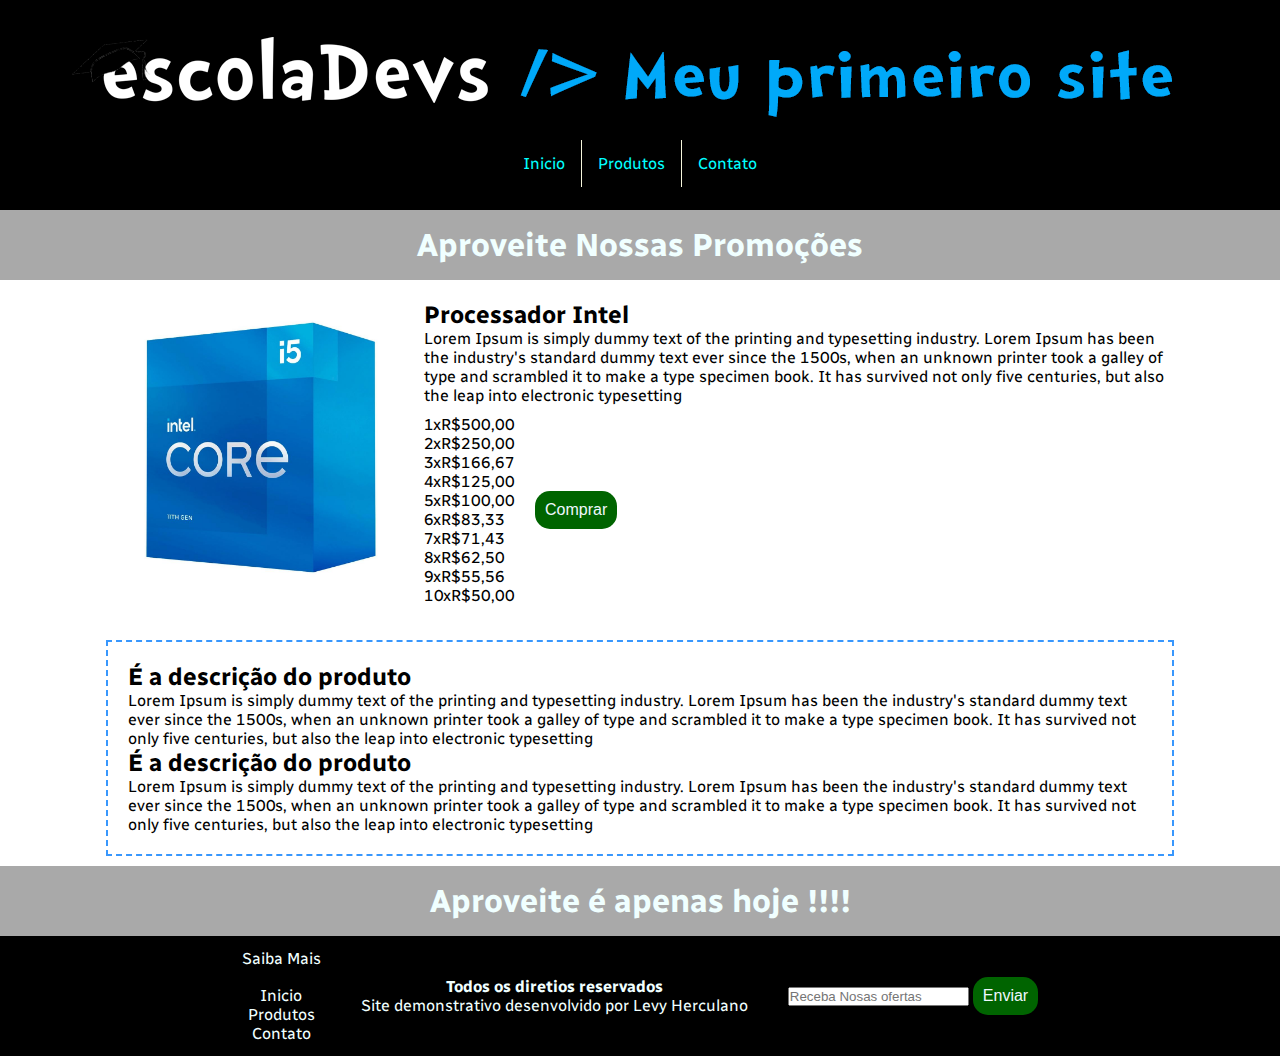
<file: site-ecommerce/produtos3.html>
<!DOCTYPE html>
<html lang="pt-BR">
<head>
    <meta charset="UTF-8">
    <meta http-equiv="X-UA-Compatible" content="IE=edge">
    <meta name="viewport" content="width=device-width, initial-scale=1.0">
    <title>Inicio</title>
    <link rel="stylesheet" href="estilo.css">
    <link rel="preconnect" href="https://fonts.googleapis.com">
<link rel="preconnect" href="https://fonts.gstatic.com" crossorigin>
<link href="https://fonts.googleapis.com/css2?family=Radio+Canada:wght@300&display=swap" rel="stylesheet">
</head>
<!--Divisão-->
<body>
    <div class="conteudo">
        <div class="banner">
            <img src="./img/banner.png" alt="banner">
        </div>

        <div class="menu">
            <ul class="ul-menu">
                <li class="lista-menu"><a href="index.html">Inicio</a></li>
                <li class="lista-menu"><a href="index.html">Produtos</a></li>
                <li class="lista-menu lista-menu-terceiro"><a href="index.html">Contato</a></li>
            </ul>
        </div>

        <div class="texto-promocao">
            <h1>Aproveite Nossas Promoções</h1>
        </div>
 
        <div class="produto-detalhes">
            <div class="box1">
                <div class="imagem">
                    <img src="./img/produto4.jpg" alt="produto1" class="img-produto4">
                </div>
            </div>
            <div class="box2">
                <div class="titulo">
                    <h2 class="texto-descricao-produto">Processador Intel</h2>
                    <p class="texto-descricao-produto">
                        Lorem Ipsum is simply dummy text of the printing and typesetting industry. Lorem Ipsum has been the industry's standard dummy text ever since the 1500s, when an unknown printer took a galley of type and scrambled it to make a type specimen book. It has survived not only five centuries, but also the leap into electronic typesetting
                    </p>
                </div>
                <div class="pagamento">
                    <div class="parcelas">
                        <p class="texto-descricao-produto">1xR$500,00</p>
                        <p class="texto-descricao-produto">2xR$250,00</p>
                        <p class="texto-descricao-produto">3xR$166,67</p>
                        <p class="texto-descricao-produto">4xR$125,00</p>
                        <p class="texto-descricao-produto">5xR$100,00</p>
                        <p class="texto-descricao-produto">6xR$83,33</p>
                        <p class="texto-descricao-produto">7xR$71,43</p>
                        <p class="texto-descricao-produto">8xR$62,50</p>
                        <p class="texto-descricao-produto">9xR$55,56</p>
                        <p class="texto-descricao-produto">10xR$50,00</p>
                    </div>
                    <div class="btncomprar">
                        <button type="button">Comprar</button>
                    </div>
                </div>
            </div>
        </div>

        <div class="produto-descricao-grande">
            <h2 class="texto-descricao-produto">É a descrição do produto</h2>
            <p class="texto-descricao-produto">
                Lorem Ipsum is simply dummy text of the printing and typesetting industry. Lorem Ipsum has been the industry's standard dummy text ever since the 1500s, when an unknown printer took a galley of type and scrambled it to make a type specimen book. It has survived not only five centuries, but also the leap into electronic typesetting
            </p>
            <h2 class="texto-descricao-produto">É a descrição do produto</h2>
            <p class="texto-descricao-produto">
                Lorem Ipsum is simply dummy text of the printing and typesetting industry. Lorem Ipsum has been the industry's standard dummy text ever since the 1500s, when an unknown printer took a galley of type and scrambled it to make a type specimen book. It has survived not only five centuries, but also the leap into electronic typesetting
            </p>
        </div>



        <div class="texto-promocao texto-promocao2">
            <h1>Aproveite é apenas hoje !!!!</h1>
        </div>
    
    </div>


    <!--criando rodapé-->
    <div class="rodape">
        <div class="coluna">
            <p>Saiba Mais</p>
            <br>
            <ul class="rodape-links">
                <li><a href="#">Inicio</a></li>
                <li><a href="#">Produtos</a></li>
                <li><a href="#">Contato</a></li>
            </ul>
        </div>
        <div class="coluna2">   
            <h4>Todos os diretios reservados</h4>
            <p>Site demonstrativo desenvolvido por Levy Herculano</p>
        </div>
        <Div class="coluna3">
            <input type="text" placeholder="Receba Nosas ofertas">
            <button type="button" name="Enviar">Enviar</button>
        </Div>
    </div>
</body>
</html>
</file>
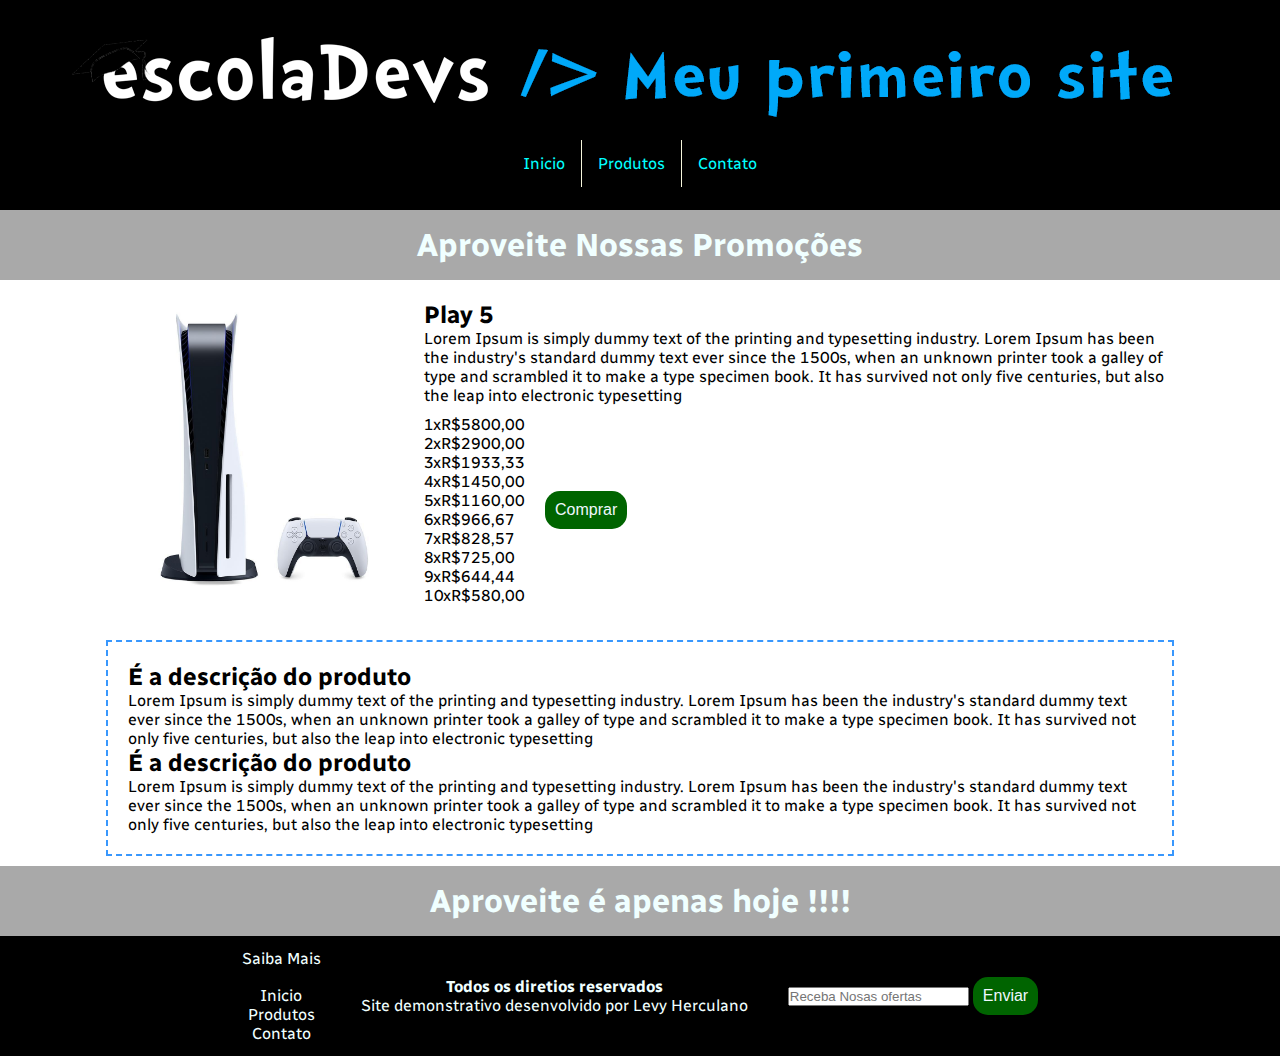
<file: site-ecommerce/produtos4.html>
<!DOCTYPE html>
<html lang="pt-BR">
<head>
    <meta charset="UTF-8">
    <meta http-equiv="X-UA-Compatible" content="IE=edge">
    <meta name="viewport" content="width=device-width, initial-scale=1.0">
    <title>Inicio</title>
    <link rel="stylesheet" href="estilo.css">
    <link rel="preconnect" href="https://fonts.googleapis.com">
<link rel="preconnect" href="https://fonts.gstatic.com" crossorigin>
<link href="https://fonts.googleapis.com/css2?family=Radio+Canada:wght@300&display=swap" rel="stylesheet">
</head>
<!--Divisão-->
<body>
    <div class="conteudo">
        <div class="banner">
            <img src="./img/banner.png" alt="banner">
        </div>

        <div class="menu">
            <ul class="ul-menu">
                <li class="lista-menu"><a href="index.html">Inicio</a></li>
                <li class="lista-menu"><a href="index.html">Produtos</a></li>
                <li class="lista-menu lista-menu-terceiro"><a href="index.html">Contato</a></li>
            </ul>
        </div>

        <div class="texto-promocao">
            <h1>Aproveite Nossas Promoções</h1>
        </div>
 
        <div class="produto-detalhes">
            <div class="box1">
                <div class="imagem">
                    <img src="./img/produto5.jpg" alt="produto1" class="img-produto5">
                </div>
            </div>
            <div class="box2">
                <div class="titulo">
                    <h2 class="texto-descricao-produto">Play 5</h2>
                    <p class="texto-descricao-produto">
                        Lorem Ipsum is simply dummy text of the printing and typesetting industry. Lorem Ipsum has been the industry's standard dummy text ever since the 1500s, when an unknown printer took a galley of type and scrambled it to make a type specimen book. It has survived not only five centuries, but also the leap into electronic typesetting
                    </p>
                </div>
                <div class="pagamento">
                    <div class="parcelas">
                        <p class="texto-descricao-produto">1xR$5800,00</p>
                        <p class="texto-descricao-produto">2xR$2900,00</p>
                        <p class="texto-descricao-produto">3xR$1933,33</p>
                        <p class="texto-descricao-produto">4xR$1450,00</p>
                        <p class="texto-descricao-produto">5xR$1160,00</p>
                        <p class="texto-descricao-produto">6xR$966,67</p>
                        <p class="texto-descricao-produto">7xR$828,57</p>
                        <p class="texto-descricao-produto">8xR$725,00</p>
                        <p class="texto-descricao-produto">9xR$644,44</p>
                        <p class="texto-descricao-produto">10xR$580,00</p>
                    </div>
                    <div class="btncomprar">
                        <button type="button">Comprar</button>
                    </div>
                </div>
            </div>
        </div>

        <div class="produto-descricao-grande">
            <h2 class="texto-descricao-produto">É a descrição do produto</h2>
            <p class="texto-descricao-produto">
                Lorem Ipsum is simply dummy text of the printing and typesetting industry. Lorem Ipsum has been the industry's standard dummy text ever since the 1500s, when an unknown printer took a galley of type and scrambled it to make a type specimen book. It has survived not only five centuries, but also the leap into electronic typesetting
            </p>
            <h2 class="texto-descricao-produto">É a descrição do produto</h2>
            <p class="texto-descricao-produto">
                Lorem Ipsum is simply dummy text of the printing and typesetting industry. Lorem Ipsum has been the industry's standard dummy text ever since the 1500s, when an unknown printer took a galley of type and scrambled it to make a type specimen book. It has survived not only five centuries, but also the leap into electronic typesetting
            </p>
        </div>



        <div class="texto-promocao texto-promocao2">
            <h1>Aproveite é apenas hoje !!!!</h1>
        </div>
    
    </div>


    <!--criando rodapé-->
    <div class="rodape">
        <div class="coluna">
            <p>Saiba Mais</p>
            <br>
            <ul class="rodape-links">
                <li><a href="#">Inicio</a></li>
                <li><a href="#">Produtos</a></li>
                <li><a href="#">Contato</a></li>
            </ul>
        </div>
        <div class="coluna2">   
            <h4>Todos os diretios reservados</h4>
            <p>Site demonstrativo desenvolvido por Levy Herculano</p>
        </div>
        <Div class="coluna3">
            <input type="text" placeholder="Receba Nosas ofertas">
            <button type="button" name="Enviar">Enviar</button>
        </Div>
    </div>
</body>
</html>
</file>
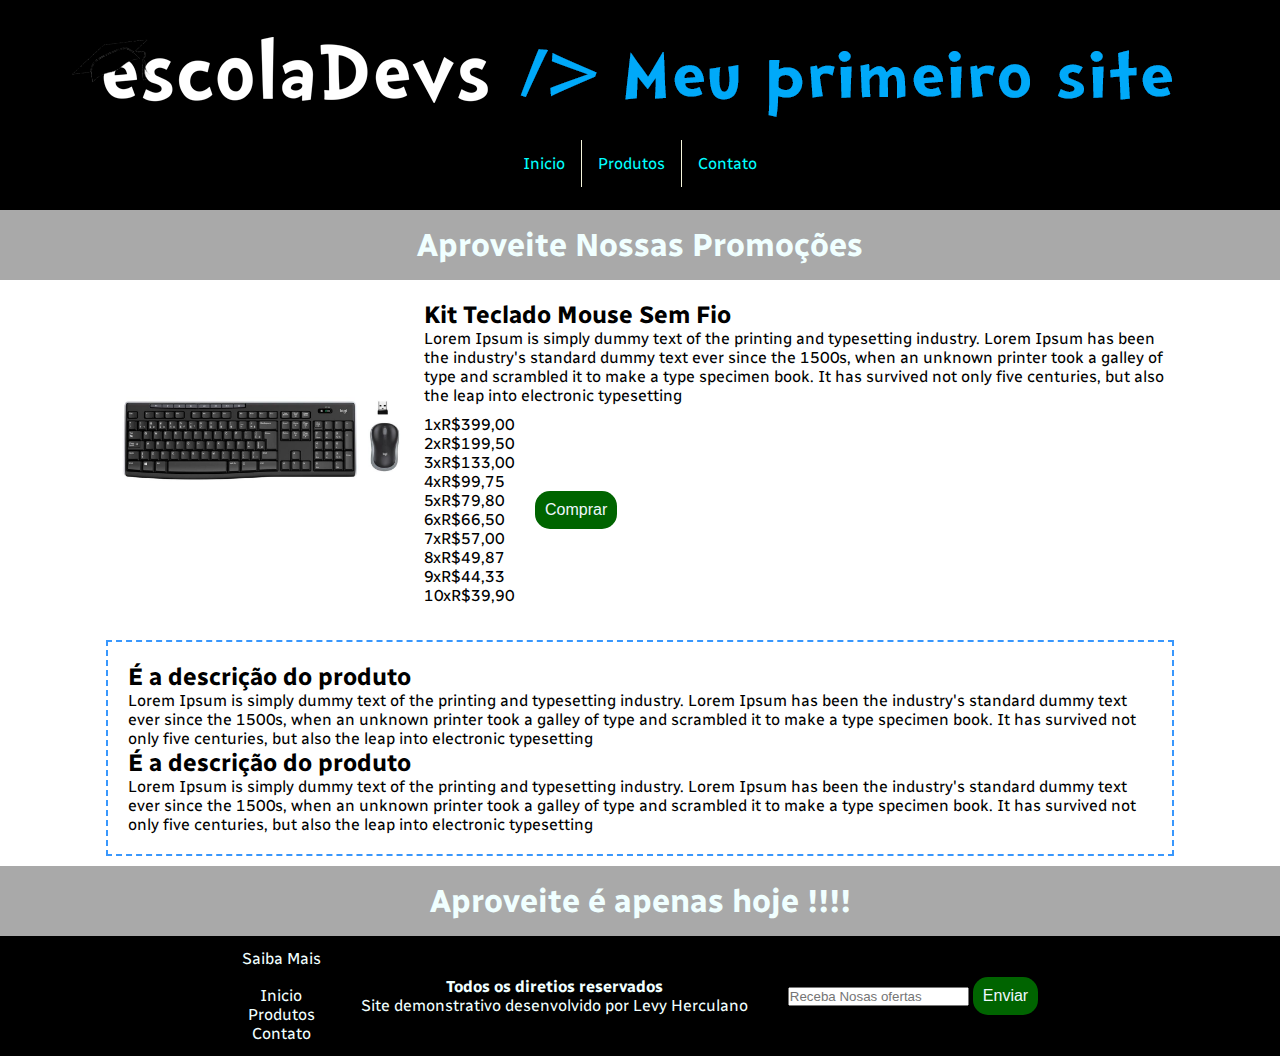
<file: site-ecommerce/produtos5.html>
<!DOCTYPE html>
<html lang="pt-BR">
<head>
    <meta charset="UTF-8">
    <meta http-equiv="X-UA-Compatible" content="IE=edge">
    <meta name="viewport" content="width=device-width, initial-scale=1.0">
    <title>Inicio</title>
    <link rel="stylesheet" href="estilo.css">
    <link rel="preconnect" href="https://fonts.googleapis.com">
<link rel="preconnect" href="https://fonts.gstatic.com" crossorigin>
<link href="https://fonts.googleapis.com/css2?family=Radio+Canada:wght@300&display=swap" rel="stylesheet">
</head>
<!--Divisão-->
<body>
    <div class="conteudo">
        <div class="banner">
            <img src="./img/banner.png" alt="banner">
        </div>

        <div class="menu">
            <ul class="ul-menu">
                <li class="lista-menu"><a href="index.html">Inicio</a></li>
                <li class="lista-menu"><a href="index.html">Produtos</a></li>
                <li class="lista-menu lista-menu-terceiro"><a href="index.html">Contato</a></li>
            </ul>
        </div>

        <div class="texto-promocao">
            <h1>Aproveite Nossas Promoções</h1>
        </div>

        <div class="produto-detalhes">
            <div class="box1">
                <div class="imagem">
                    <img src="./img/produto6.jpg" alt="produto1" class="img-produto6">
                </div>
            </div>
            <div class="box2">
                <div class="titulo">
                    <h2 class="texto-descricao-produto">Kit Teclado Mouse Sem Fio</h2>
                    <p class="texto-descricao-produto">
                        Lorem Ipsum is simply dummy text of the printing and typesetting industry. Lorem Ipsum has been the industry's standard dummy text ever since the 1500s, when an unknown printer took a galley of type and scrambled it to make a type specimen book. It has survived not only five centuries, but also the leap into electronic typesetting
                    </p>
                </div>
                <div class="pagamento">
                    <div class="parcelas">
                        <p class="texto-descricao-produto">1xR$399,00</p>
                        <p class="texto-descricao-produto">2xR$199,50</p>
                        <p class="texto-descricao-produto">3xR$133,00</p>
                        <p class="texto-descricao-produto">4xR$99,75</p>
                        <p class="texto-descricao-produto">5xR$79,80</p>
                        <p class="texto-descricao-produto">6xR$66,50</p>
                        <p class="texto-descricao-produto">7xR$57,00</p>
                        <p class="texto-descricao-produto">8xR$49,87</p>
                        <p class="texto-descricao-produto">9xR$44,33</p>
                        <p class="texto-descricao-produto">10xR$39,90</p>
                    </div>
                    <div class="btncomprar">
                        <button type="button">Comprar</button>
                    </div>
                </div>
            </div>
        </div>

        <div class="produto-descricao-grande">
            <h2 class="texto-descricao-produto">É a descrição do produto</h2>
            <p class="texto-descricao-produto">
                Lorem Ipsum is simply dummy text of the printing and typesetting industry. Lorem Ipsum has been the industry's standard dummy text ever since the 1500s, when an unknown printer took a galley of type and scrambled it to make a type specimen book. It has survived not only five centuries, but also the leap into electronic typesetting
            </p>
            <h2 class="texto-descricao-produto">É a descrição do produto</h2>
            <p class="texto-descricao-produto">
                Lorem Ipsum is simply dummy text of the printing and typesetting industry. Lorem Ipsum has been the industry's standard dummy text ever since the 1500s, when an unknown printer took a galley of type and scrambled it to make a type specimen book. It has survived not only five centuries, but also the leap into electronic typesetting
            </p>
        </div>
       
        <div class="texto-promocao texto-promocao2">
            <h1>Aproveite é apenas hoje !!!!</h1>
        </div>
    
    </div>


    <!--criando rodapé-->
    <div class="rodape">
        <div class="coluna">
            <p>Saiba Mais</p>
            <br>
            <ul class="rodape-links">
                <li><a href="#">Inicio</a></li>
                <li><a href="#">Produtos</a></li>
                <li><a href="#">Contato</a></li>
            </ul>
        </div>
        <div class="coluna2">   
            <h4>Todos os diretios reservados</h4>
            <p>Site demonstrativo desenvolvido por Levy Herculano</p>
        </div>
        <Div class="coluna3">
            <input type="text" placeholder="Receba Nosas ofertas">
            <button type="button" name="Enviar">Enviar</button>
        </Div>
    </div>
</body>
</html>
</file>
<file: site-ecommerce/estilo.css>
/* parametros iniciais*/

h1,
h2,
h3,
h4,
h5,
h6,
p,
a {
    font-family: 'Radio Canada', sans-serif;
}

/*Configurando Button*/
button {
    background-color: darkgreen;
    border: none;
    color: aliceblue;
    padding: 10px;
    font-size: 16px;
    border-radius: 15px;
}

/*Colocar efeito Button*/
button:hover {
    cursor: pointer;
    background-color: blue;
}

/*Configurar input */
input [type=text] {
    padding: 12px 20px;
    margin: 8px 0;
    box-sizing: border-box;
}


/* para remover as margens do banner e unificar o menu na mesma faixa*/
* {
    padding: 0;
    margin: 0;
}

.levy {
    text-align: center;
    color: blue;
    padding: 0;
   
}

.conteudo{
    margin: 0 auto;    
}

.banner {
    height: 140px;
    background-color: black;
    text-align: center;
}

.menu {
    width: 100%;
    height: 70px;
    background-color: black;
    text-align: center;
}

.ul-menu {
    list-style-type: nome;
    display: flex;
    justify-content: center;
    background-color: black;
}

.lista-menu {
    float: left;
    border-right: 1px solid beige;

}

.lista-menu a:hover {
    text-decoration: underline;
    cursor: pointer;
}

.lista-menu-terceiro {
    border-right: none;
}

.lista-menu a {
    display: block;
    color: aqua;
    text-align: center;
    padding: 14px 16px;
    text-decoration: none;
}

.texto-promocao {
    background-color: darkgray;
    padding: 16px;
    text-align: center;
}

/*Chamar a animação criada abaixo*/
.texto-promocao h1 {
    color: azure;
    background-color: none;
    animation: animacaoTexto 1.5s linear infinite;
}

.texto-promocao2 {
    margin-top: 10px;
}

.conteudo-produto {
    margin-top: 10px;
    display: flex;
    padding-left: 100px;
    padding-right: 100px;
}

.produto {
    width: 35%;
    padding: 20px;

}

/*efeito destacar ao passar o mouse por cima do produto*/
.produto:hover {
    box-shadow: 10px 0px 10px 5px lightgrey;
    border-radius: 20px;
}

.produto-name {
    text-align: center;
    padding: 5px;
}

.produto-imagem {
    width: 100%;
    text-align: center;
}

.produto-imagem img {
    width: 40%;
    
}

.produto-descricao {
    padding: 10px;
    text-align: justify;
}

.produto-descricao p {
    font-size: 16px;
    margin: 0px;
    color: black;
}

.produto-preco {
    text-align: center;
    background: dodgerblue;
    padding: 10px;
    border-radius: 20px;
}

.produto-preco p {
    color: azure;
    font-size: 18px;
    font-weight: 900;
}

.produto-compra {
    text-align: center;
    padding: 20px;
}

/*Organizando o Radapé*/
.rodape {
    height: 120px;
    background-color: black;
    text-align: center;
    display: flex;
    justify-content: center;
    align-items: center;
}

.rodape .coluna, .coluna2, .coluna3 {
    padding-right: 20px;
    padding-left: 20px;
}

.rodape-links {
    display: list-item;
}

.rodape h4, a, p {
    color: azure;

}

.rodape a {
    text-decoration: none;
}

.rodape a:hover {
    text-decoration: underline;
    cursor: pointer;
}

/*Produtos Detalhados paginas*/
.produto-detalhes {
    display: flex;
    padding-left: 100px;
    padding-right: 100px;
    margin-top: 20px;
}

.produto-detalhes .box1 {
    width: 30%;
    height: 300px;
    display: flex;
    justify-content: center;
    align-items: center;
}

.produto-detalhes .box1 .imagem {
    width: 280px;

}

.img-produto {
    width: 100%;
}

.img-produto2 {
    width: 100%;
}

.img-produto3 {
    width: 100%;
}

.img-produto4 {
    width: 100%;
}

.img-produto5 {
    width: 100%;
}

.img-produto6 {
    width: 100%;
}

.produto-detalhes .box2 {
    width: 70%;
    height: 300px;

}

.texto-descricao-produto {
    color: black;
}

.produto-detalhes .box2 .pagamento {
    display: flex;
    align-items: center;
    margin-top: 10px;
}

.btncomprar  {
padding-left: 20px;
}

.produto-descricao-grande {
    border: 2px dashed rgb(56, 151, 253);
    width: 80%;
    margin: 0 auto;
    padding: 20px;
    margin-top: 40px;
}


/*Crinar uma animação*/
@keyframes animacaoTexto {
    0% {
        opacity: 0;

    }

    50% {
        opacity: 0.7;
    }

    100% {
        opacity: 0;
    
    }
}
</file>
<file: 4-FlexBox/Css/css-1.css>
// reset css
* {
    font-family: Arial, Helvetica, sans-serif;
}

body {
    margin: 0;
    padding: 0;
}

header {
    /* Usando o flexbox para que o container fique no meio da tela */
    display: flex;
    justify-content: center;
    height: 120px;
}

.container {
    display: flex;
    justify-content: space-between; /* Logo à esquerda e menu à direita */
    width: 900px;
    /* background-color: red; */
}

.logo {
    /* background-color: aqua; */
    display: flex; /* Conteúdo dentro de logo será tratado como flex */
    align-items: center; /* Alinhado logo ao centro */
}

.menu {
    /* background-color: azure; */
    display: flex;
    align-items: center;
}

nav ul, nav li {
    list-style: none; /* Retira as marcações - pontos */
    margin: 0;
    padding: 0;
}

nav ul {
    display: flex;
}

nav a {
    display: block; /* Para que consiga alterar o conteúdo */
    padding: 15px;
    text-decoration: none; /* Para remover o sublinhado */
    text-transform: uppercase; /* Todo menu ficará com letra maiúscula */
    color: #727272;
    font-family: Arial, Helvetica, sans-serif;
}

/* nav .active a para que o home fique azul */
/* adicionei nav a:hover para os demais mudar de cor */
nav .active a, nav a:hover {
    background-color: #39aae1;
    color: #FFFFFF;
}

/* Configurando banner na página */
#banner {
    display: flex;
    justify-content: center;
    background-image: url('../Imagens/img1.jpg'); /* Usa-se o .. para sair da pasta Css ir para Imagens */
    background-position: center;
    background-size: cover;
    height: 670px; /* Adicionado uma altura falsa para imagem aparecer */
}

.column {
    display: flex;
    flex-direction: column;
}

.banner_headline {
    flex: 1;
    display: flex; /* Colando h1 e h2 lado a lado */
    flex-direction: column; /* h1 e h2 em coluna */
    justify-content: center; /* h1 e h2 no meio do espaçamento disponível */
}

.banner_headline h1 {
    color: #FFFFFF;
    font-size: 70px;
    text-shadow: 0px 1px 0px #000000; /* Adicionar contraste ao h1 */
    margin: 0;
    padding: 0;
    max-width: 350px; /* Celular */
}

.banner_headline h2 {
    color: #FFFFFF;
    font-size: 21px;
    text-shadow: 0px 1px 0px #000000; /* Adicionar contraste ao h2 */
    margin: 0;
    padding: 0;
    max-width: 350px; /* Celular */
    margin-top: 30px;
}

.banner_options {
    height: 210px;
    display: flex;
}

.banner1,
.banner2,
.banner3 {
    flex: 1;
    color: #FFFFFF;
    display: flex;
    flex-direction: column;
    justify-content: flex-start; /* Adiciona espaçamento dentro dos banners */
    padding: 20px; /* Adiciona espaçamento ao redor do conteúdo */
}

.banner1 {
    background-color: #39aae1;
}

.banner2 {
    background-color: #0079c7;
}

.banner3 {
    background-color: #2b4c99;
}

.banner-title {
    font-size: 21px;
    margin-bottom: 10px; /* Adiciona um espaçamento entre o título e o texto */
}

.banner_desc {
    font-size: 12px;
    margin-top: 10px;
    margin-bottom: 20px;
}

.banner_options a {
    display: inline-block;
    border: 1px solid #FFFFFF;
    padding: 5px;
    color: #FFFFFF;
    font-size: 13px;
    text-decoration: none;
}

#button {
    width: 100px;
    text-align: center;
}

/* Ajustando o espaçamento entre a data e o horário */
.dates {
    display: flex;
    flex-direction: row;
    align-items: center; /* Alinha o texto ao centro verticalmente */
    
    margin-bottom: 10px;
}

.date {
    margin-right: 10px; /* Espaçamento entre "Monday-Friday" e "08:00-17:00" */
}

.date, .date1 {
    font-size: 14px;
}

.date {
    font-weight: bold;
}

.date1 {
    font-style: italic;
}

#geral {
    display: flex;
    justify-content: center;
}
#gera section {
    flex: 1;
}
/*
#geral aside {
    flex: 1;
}
*/
.widge_title {
    margin-top: 30px;
    margin-bottom: 20px;
}

.widge_title_text {
    color: #000000;
    font-size: 21px;
    font-weight: bold;
    margin-right: 70px;
}

.widge_title_bar {
    width: 50px;
    height: 3px;
    background-color: #36a9e1;
    margin-top: 2px;
}
/*alinhar nóticias uma ao lado da outra*/
.flex {
    display: flex;
    flex-wrap: wrap;
}

article {
    flex: 1;
    min-width: 300px;
    margin-right: 20px;
}

article a {
    text-decoration: none;
}
article .news_date {
    display: flex;
    
}

article .news_post {
    background-color: #2b4c99;
    color: #FFFFFF;
    font-size: 12px;
    padding: 10px;
    margin-right: 2px;
}
article .news_coments {
    background-color: #39aae1;
    color: #FFFFFF;
    font-size: 12px;
    padding: 10px;  
}
article .news_thumbnail {
    margin-top: 20px;
}
article .news_thumbnail img{
    width: 100%;
    height: auto;
}
article .news_title {
    margin-top: 25px;
    margin-bottom: 25px;
}
article .news_resume {
    font-size: 14px;
    line-height: 25px;
    color: #727272;
    margin-bottom: 30px;
}

footer {
    background-color: #000000;
    display: flex;
    justify-content: center;
    color: #FFFFFF;
}

.footer_menu {
    display: flex;
    
}

.footer_menu a {
    display: block;
    color: #FFFFFF;
    text-decoration: none;
    

}
.footer_menu h1 {

    font-size: 25px;

}
.footer_menu p {

    font-size: 15px;

}
.fm1, .fm2, .fm3 {
    flex: 1;
    padding: 20px;
}
.fm1 {
    background-color: #39aae1;
}

.fm2 {
    background-color: #0079c7;
}

.fm3 {
    background-color: #2b4c99;
}

.footer_area {
    display: flex;
    
}
.footer_area_item {
    flex: 1;
    color: #FFFFFF;
}
/*Adicionei uma nova class em <div class="container FlexColum">*/
/*Para que a próxima area fique abaixo e nao no lado*/
.FlexColum {
    flex-direction: column;
}

footer .widge_title_text {
    color: #FFFFFF;
}
.footer_copy{
    border-top: 1px solid #5c5c5c;
    color: #FFFFFF;
    height: 40px;
    line-height: 40px;
    font-size: 12px;
    margin-top: 30px;
}

.informacao {
    flex: 1;
    font-size: 15px;
    text-align: left;
    font-family: Verdana, Geneva, Tahoma, sans-serif;

}
.contato ul li {
    display: flex;
    list-style: none;
    text-align: left;
}
.menumobile {
    display: none;
    width: 40px;
    height: 40px;
    margin-top: 40px;
    margin-bottom: 40px;
    margin-right: 20px;
}
.mm_line {
    height: 3px;
    background-color: #39aae1;
}
/*Trabaçhando a Responsividade*/
@media (max-width: 600px) {
    .banner_headline {
        padding: 20px;
    }
    .banner_headline h1  {
        font-size: 15px;
    }
    .banner_headline h2 {
        font-size: 17px;
    }
    .banner_options {
        height: auto;
        flex-direction: column;
    }
    .container {
        flex-direction: column;
    }
    #geral section {
        padding: 20px;
    }
    #geral aside {
        padding: 20px;
    }
    .footer_menu {
        flex-direction: column;
        padding: 20px;

    }
    .footer_area {
        flex-direction: column;
        padding: 20px;
    }
    .footer_copy {
        padding-left: 20px;
    }
    /*Voltar o menu ao normal*/
    header .container {
        flex-direction: row;
    }
    /*ajustando para que fique com 3 pontinhos em caso de celular*/
    nav ul {
        flex-direction: column;
        display: none;
        position: absolute;
        left: 0;
        width: 100%;
        background-color: #FFFFFF;
    }
    header {
        height: auto;
    }
    .logo {
        padding-left: 20px;
    }
    .menumobile {
        display: flex;
        flex-direction: column;
        justify-content: space-around;
    }
}
</file>
